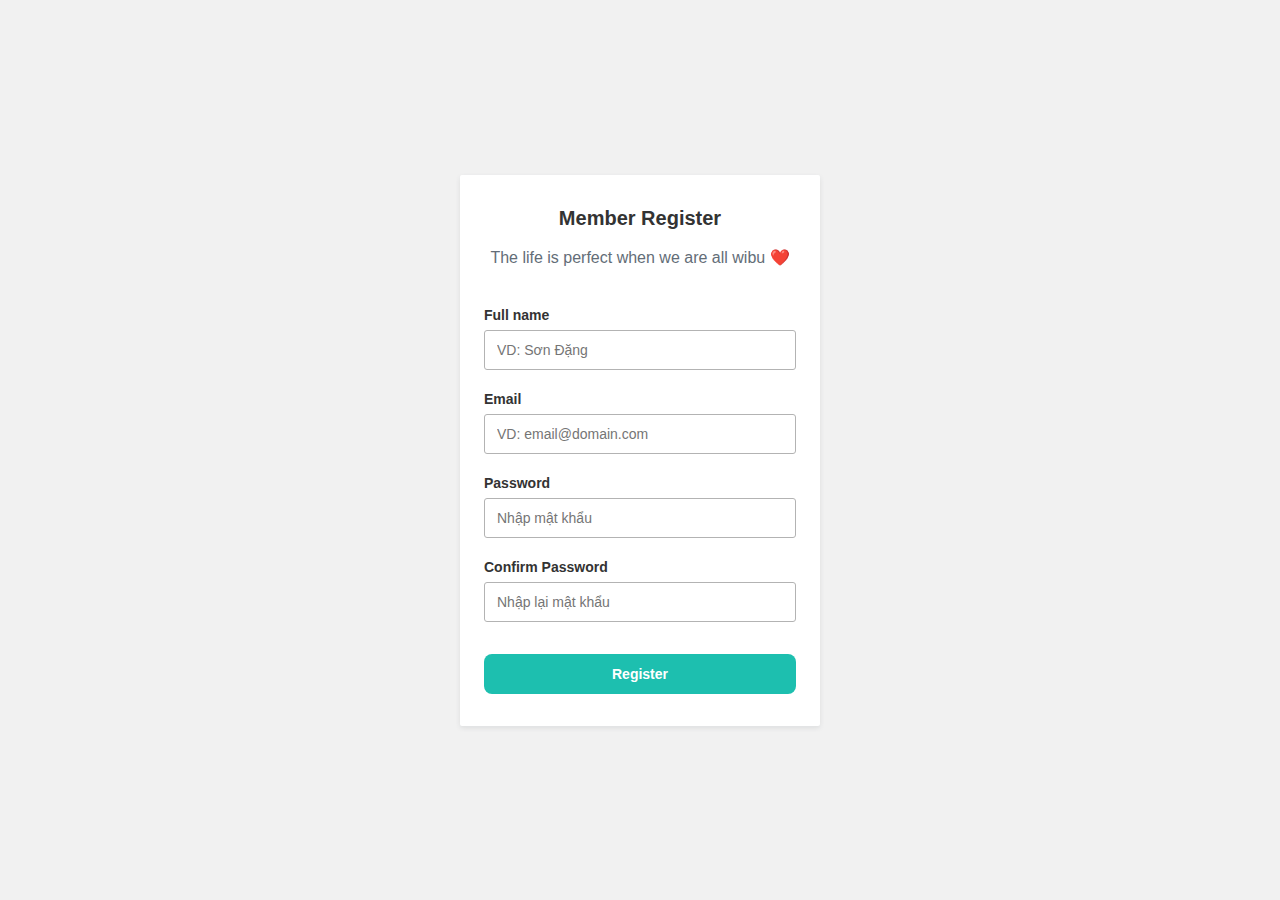
<file: basic-form-validation-2/index.html>
<!DOCTYPE html>
<html lang="en">

<head>
    <meta charset="UTF-8">
    <meta http-equiv="X-UA-Compatible" content="IE=edge">
    <meta name="viewport" content="width=device-width, initial-scale=1.0">
    <link rel="stylesheet" href="style.css">
    <title>Document</title>
</head>

<body>
    <div class="main">

        <form action="" method="POST" class="form" id="register-form">
            <h3 class="heading">Member Register</h3>
            <p class="desc"> The life is perfect when we are all wibu ❤️</p>

            <div class="spacer"></div>

            <div class="form-group">
                <label for="fullname" class="form-label">Full name</label>
                <input id="fullname" name="fullname" rules="required" type="text" placeholder="VD: Sơn Đặng"
                    class="form-control">
                <span class="form-message"></span>
            </div>

            <div class="form-group">
                <label for="email" class="form-label">Email</label>
                <input id="email" name="email" rules="required|email" type="text" placeholder="VD: email@domain.com"
                    class="form-control">
                <span class="form-message"></span>
            </div>

            <div class="form-group">
                <label for="password" class="form-label">Password</label>
                <input id="password" name="password" rules="required|min:6" type="password" placeholder="Nhập mật khẩu"
                    class="form-control">
                <span class="form-message"></span>
            </div>

            <div class="form-group">
                <label for="password_confirmation" class="form-label">Confirm Password</label>
                <input id="password_confirmation" rules="required" name="password_confirmation"
                    placeholder="Nhập lại mật khẩu" type="password" class="form-control">
                <span class="form-message"></span>
            </div>

            <!-- <div class="form-group horizontal">
                <label for="gender" class="form-label">Gender</label>
                <div class="male">
                    <input name="gender" value="Male" type="checkbox" class="form-control">
                    Male
                </div>
                <div class="female">
                    <input name="gender" value="Female" type="checkbox" class="form-control">
                    Female
                </div>
                <div class="other">
                    <input name="gender" value="other" type="checkbox" class="form-control">
                    Other
                </div>
                <span class="form-message"></span>
            </div> -->

            <button class="form-submit">Register</button>
        </form>
    </div>

    <script src="validation.js"></script>
</body>

</html>
</file>
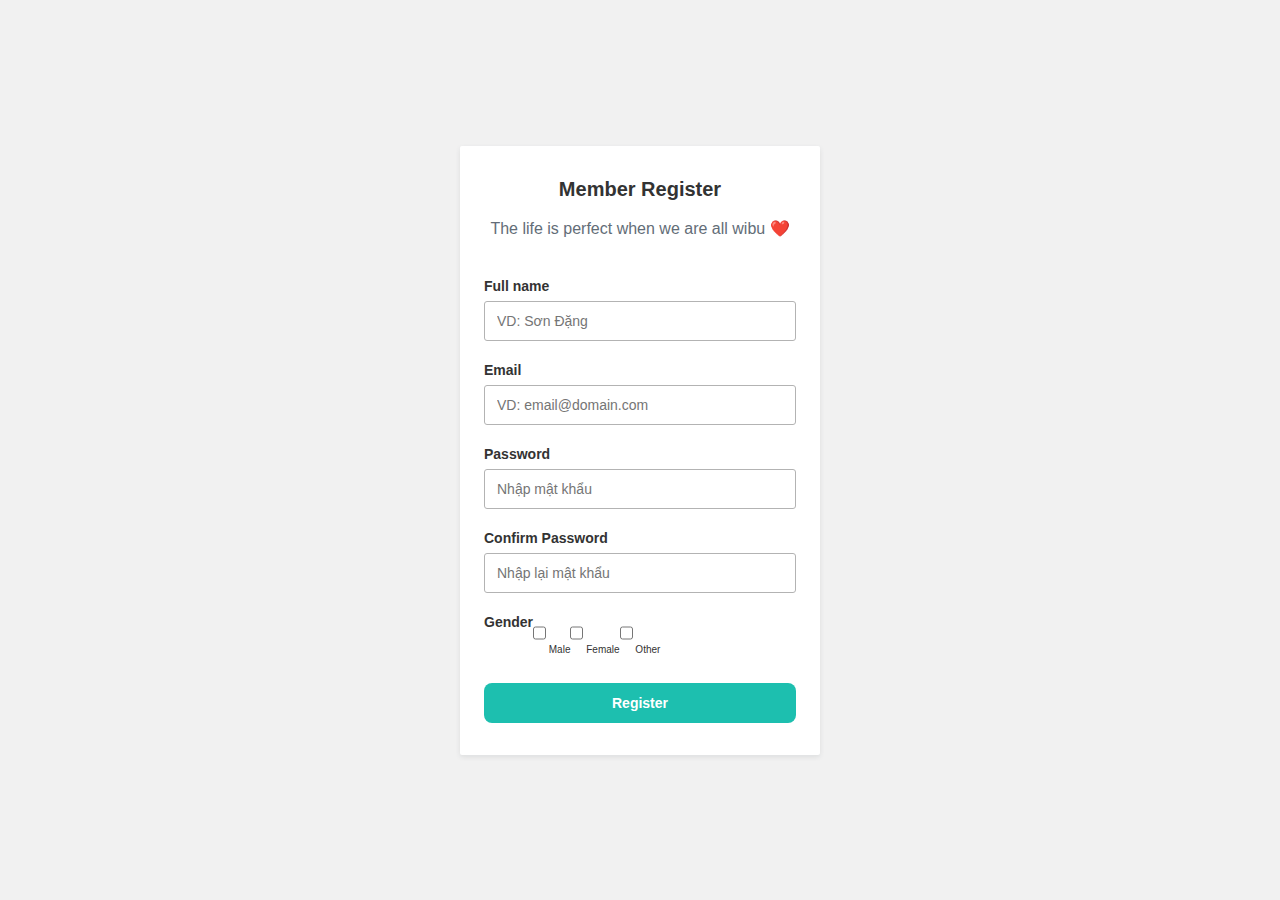
<file: basic-form-validation/index.html>
<!DOCTYPE html>
<html lang="en">

<head>
    <meta charset="UTF-8">
    <meta http-equiv="X-UA-Compatible" content="IE=edge">
    <meta name="viewport" content="width=device-width, initial-scale=1.0">
    <link rel="stylesheet" href="style.css">
    <title>Document</title>
</head>

<body>
    <div class="main">

        <form action="" method="POST" class="form" id="form-1">
            <h3 class="heading">Member Register</h3>
            <p class="desc"> The life is perfect when we are all wibu ❤️</p>

            <div class="spacer"></div>

            <div class="form-group">
                <label for="fullname" class="form-label">Full name</label>
                <input id="fullname" name="fullname" type="text" placeholder="VD: Sơn Đặng" class="form-control">
                <span class="form-message"></span>
            </div>

            <div class="form-group">
                <label for="email" class="form-label">Email</label>
                <input id="email" name="email" type="text" placeholder="VD: email@domain.com" class="form-control">
                <span class="form-message"></span>
            </div>

            <div class="form-group">
                <label for="password" class="form-label">Password</label>
                <input id="password" name="password" type="password" placeholder="Nhập mật khẩu" class="form-control">
                <span class="form-message"></span>
            </div>

            <div class="form-group">
                <label for="password_confirmation" class="form-label">Confirm Password</label>
                <input id="password_confirmation" name="password_confirmation" placeholder="Nhập lại mật khẩu"
                    type="password" class="form-control">
                <span class="form-message"></span>
            </div>

            <div class="form-group horizontal">
                <label for="gender" class="form-label">Gender</label>
                <div class="male">
                    <input name="gender" value="Male" type="checkbox" class="form-control">
                    Male
                </div>
                <div class="female">
                    <input name="gender" value="Female" type="checkbox" class="form-control">
                    Female
                </div>
                <div class="other">
                    <input name="gender" value="other" type="checkbox" class="form-control">
                    Other
                </div>
                <span class="form-message"></span>
            </div>

            <button class="form-submit">Register</button>
        </form>
    </div>

    <script src="script.js"></script>
</body>

</html>
</file>
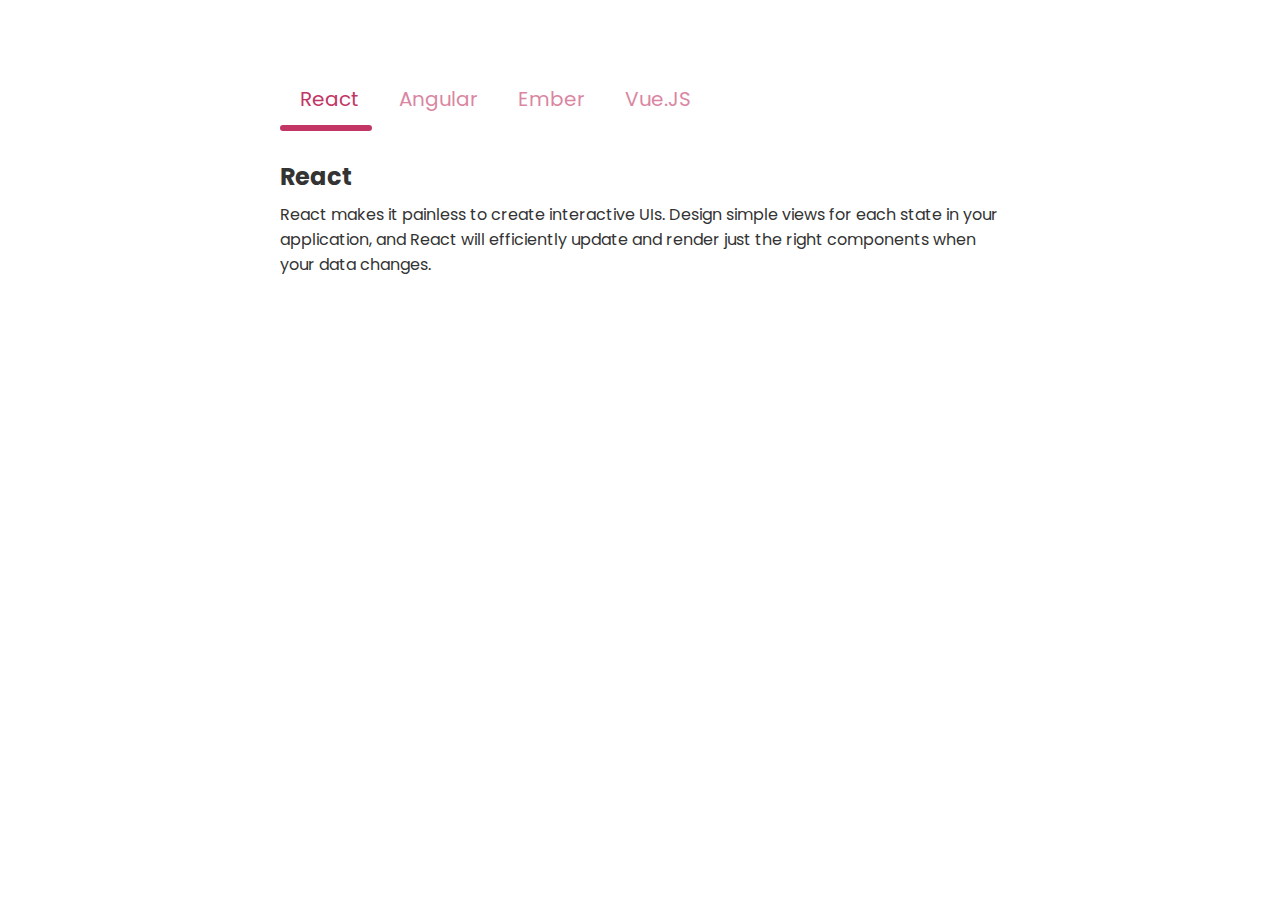
<file: basic-tab-ui/index.html>
<!DOCTYPE html>
<html lang="en">

<head>
    <meta charset="UTF-8">
    <meta http-equiv="X-UA-Compatible" content="IE=edge">
    <meta name="viewport" content="width=device-width, initial-scale=1.0">
    <title>Document</title>
    <link rel="preconnect" href="https://fonts.gstatic.com">
    <link rel="stylesheet" href="https://cdnjs.cloudflare.com/ajax/libs/font-awesome/5.15.2/css/all.min.css"
        integrity="sha512-HK5fgLBL+xu6dm/Ii3z4xhlSUyZgTT9tuc/hSrtw6uzJOvgRr2a9jyxxT1ely+B+xFAmJKVSTbpM/CuL7qxO8w=="
        crossorigin="anonymous" />
    <link href="https://fonts.googleapis.com/css2?family=Poppins:wght@300;400;500;600&display=swap" rel="stylesheet">
    <link rel="stylesheet" href="style.css">
</head>

<body>
    <div>
        <!-- Tab items -->
        <div class="tabs">
            <div class="tab-item active">
                <i class="tab-icon fas fa-code"></i>
                React
            </div>
            <div class="tab-item">
                <i class="tab-icon fas fa-cog"></i>
                Angular
            </div>
            <div class="tab-item">
                <i class="tab-icon fas fa-plus-circle"></i>
                Ember
            </div>
            <div class="tab-item">
                <i class="tab-icon fas fa-pen-nib"></i>
                Vue.JS
            </div>
            <div class="line"></div>
        </div>

        <!-- Tab content -->
        <div class="tab-content">
            <div class="tab-pane active">
                <h2>React</h2>
                <p>React makes it painless to create interactive UIs. Design simple views for each state in your
                    application, and React will efficiently update and render just the right components when your data
                    changes.</p>
            </div>
            <div class="tab-pane">
                <h2>Angular</h2>
                <p>Angular is an application design framework and development platform for creating efficient and
                    sophisticated single-page apps.</p>
            </div>
            <div class="tab-pane">
                <h2>Ember</h2>
                <p>Ember.js is a productive, battle-tested JavaScript framework for building modern web applications. It
                    includes everything you need to build rich UIs that work on any device.</p>
            </div>
            <div class="tab-pane">
                <h2>Vue.js</h2>
                <p>Vue (pronounced /vjuː/, like view) is a progressive framework for building user interfaces. Unlike
                    other monolithic frameworks, Vue is designed from the ground up to be incrementally adoptable. </p>
            </div>
        </div>
    </div>

    <script src="script.js"></script>
</body>

</html>
</file>
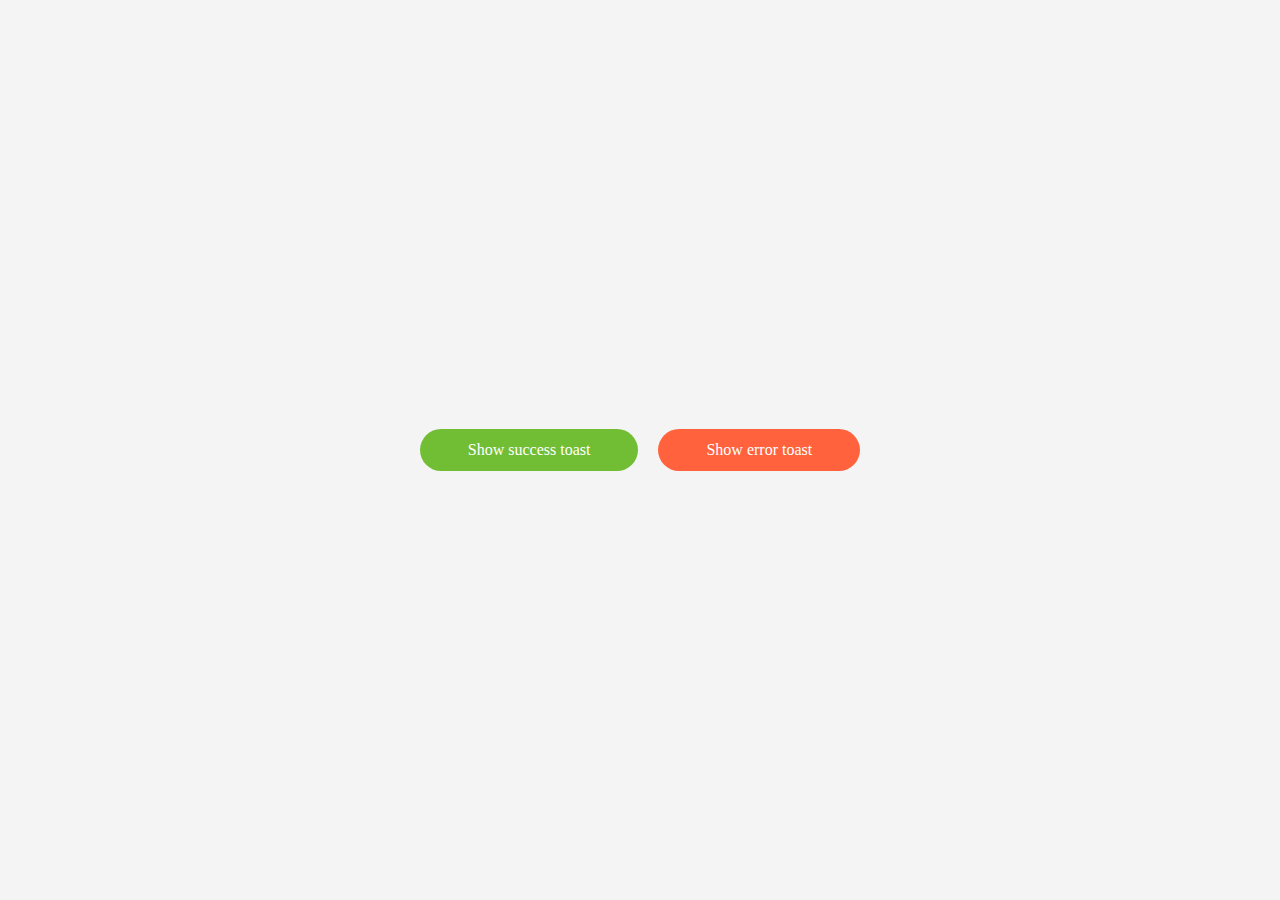
<file: basic-toast-message/index.html>
<!DOCTYPE html>
<html lang="en">

<head>
    <meta charset="UTF-8">
    <meta http-equiv="X-UA-Compatible" content="IE=edge">
    <meta name="viewport" content="width=device-width, initial-scale=1.0">
    <link rel="stylesheet" href="https://cdnjs.cloudflare.com/ajax/libs/font-awesome/5.15.1/css/all.min.css"
        integrity="sha512-+4zCK9k+qNFUR5X+cKL9EIR+ZOhtIloNl9GIKS57V1MyNsYpYcUrUeQc9vNfzsWfV28IaLL3i96P9sdNyeRssA=="
        crossorigin="anonymous" />
    <link rel="stylesheet" href="style.css">
    <title>Toast Message Demo</title>
</head>

<body>
    <div id="toast">
        <!-- ? Success -->
        <!-- <div class="toast toast--success">
            <div class="toast__icon">
                <i class="fas fa-check-circle"></i>
            </div>
            <div class="toast__body">
                <h3 class="toast__title">Success</h3>
                <p class="toast__msg">Your really a good guy! Wanna try?</p>
            </div>
            <div class="toast__close">
                <i class="fas fa-times"></i>
            </div>
        </div> -->
    </div>

    <div>
        <div onclick="showSuccessToast();" class="btn btn--success">Show success toast</div>
        <div onclick="showErrorToast();" class="btn btn--danger">Show error toast</div>
    </div>


    <script src="script.js"></script>
</body>

</html>
</file>
<file: basic-form-validation-2/style.css>
* {
    padding: 0;
    margin: 0;
    box-sizing: border-box;
}

html {
    color: #333;
    font-size: 62.5%;
    font-family: "Open Sans", sans-serif;
}

.main {
    background: #f1f1f1;
    min-height: 100vh;
    display: flex;
    justify-content: center;
}

.form {
    width: 360px;
    min-height: 100px;
    padding: 32px 24px;
    text-align: center;
    background: #fff;
    border-radius: 2px;
    margin: 24px;
    align-self: center;
    box-shadow: 0 2px 5px 0 rgba(51, 62, 73, 0.1);
}

.form .heading {
    font-size: 2rem;
}

.form .desc {
    text-align: center;
    color: #636d77;
    font-size: 1.6rem;
    font-weight: lighter;
    line-height: 2.4rem;
    margin-top: 16px;
    font-weight: 300;
}

.form-group {
    display: flex;
    margin-bottom: 16px;
    flex-direction: column;
}

.form-group.horizontal {
    flex-direction: row;
}

.form-label,
.form-message {
    text-align: left;
}

.form-label {
    font-weight: 700;
    padding-bottom: 6px;
    line-height: 1.8rem;
    font-size: 1.4rem;
}

.form-control {
    height: 40px;
    padding: 8px 12px;
    border: 1px solid #b3b3b3;
    border-radius: 3px;
    outline: none;
    font-size: 1.4rem;
}

.form-control:hover {
    border-color: #1dbfaf;
}

.form-group.invalid .form-control {
    border-color: #f33a58;
}

.form-group.invalid .form-message {
    color: #f33a58;
}

.form-message {
    font-size: 1.2rem;
    line-height: 1.6rem;
    padding: 4px 0 0;
}

.form-submit {
    outline: none;
    background-color: #1dbfaf;
    margin-top: 12px;
    padding: 12px 16px;
    font-weight: 600;
    color: #fff;
    border: none;
    width: 100%;
    font-size: 14px;
    border-radius: 8px;
    cursor: pointer;
}

.form-submit:hover {
    background-color: #1ac7b6;
}

.spacer {
    margin-top: 36px;
}
</file>
<file: basic-form-validation/style.css>
* {
    padding: 0;
    margin: 0;
    box-sizing: border-box;
}

html {
    color: #333;
    font-size: 62.5%;
    font-family: "Open Sans", sans-serif;
}

.main {
    background: #f1f1f1;
    min-height: 100vh;
    display: flex;
    justify-content: center;
}

.form {
    width: 360px;
    min-height: 100px;
    padding: 32px 24px;
    text-align: center;
    background: #fff;
    border-radius: 2px;
    margin: 24px;
    align-self: center;
    box-shadow: 0 2px 5px 0 rgba(51, 62, 73, 0.1);
}

.form .heading {
    font-size: 2rem;
}

.form .desc {
    text-align: center;
    color: #636d77;
    font-size: 1.6rem;
    font-weight: lighter;
    line-height: 2.4rem;
    margin-top: 16px;
    font-weight: 300;
}

.form-group {
    display: flex;
    margin-bottom: 16px;
    flex-direction: column;
}

.form-group.horizontal {
    flex-direction: row;
}

.form-label,
.form-message {
    text-align: left;
}

.form-label {
    font-weight: 700;
    padding-bottom: 6px;
    line-height: 1.8rem;
    font-size: 1.4rem;
}

.form-control {
    height: 40px;
    padding: 8px 12px;
    border: 1px solid #b3b3b3;
    border-radius: 3px;
    outline: none;
    font-size: 1.4rem;
}

.form-control:hover {
    border-color: #1dbfaf;
}

.form-group.invalid .form-control {
    border-color: #f33a58;
}

.form-group.invalid .form-message {
    color: #f33a58;
}

.form-message {
    font-size: 1.2rem;
    line-height: 1.6rem;
    padding: 4px 0 0;
}

.form-submit {
    outline: none;
    background-color: #1dbfaf;
    margin-top: 12px;
    padding: 12px 16px;
    font-weight: 600;
    color: #fff;
    border: none;
    width: 100%;
    font-size: 14px;
    border-radius: 8px;
    cursor: pointer;
}

.form-submit:hover {
    background-color: #1ac7b6;
}

.spacer {
    margin-top: 36px;
}
</file>
<file: basic-tab-ui/style.css>
* {
    padding: 0;
    margin: 0;
    box-sizing: border-box;
}

body {
    display: flex;
    font-family: "Poppins", sans-serif;
}

body>div {
    margin: 5% auto 0;
    max-width: 720px;
}

.tabs {
    display: flex;
    position: relative;
}

.tabs .line {
    position: absolute;
    left: 0;
    bottom: 0;
    width: 0;
    height: 6px;
    border-radius: 15px;
    background-color: #c23564;
    transition: all 0.2s ease;
}

.tab-item {
    min-width: 80px;
    padding: 16px 20px 11px 20px;
    font-size: 20px;
    text-align: center;
    color: #c23564;
    background-color: #fff;
    border-top-left-radius: 5px;
    border-top-right-radius: 5px;
    border-bottom: 5px solid transparent;
    opacity: 0.6;
    cursor: pointer;
    transition: all 0.5s ease;
}

.tab-icon {
    font-size: 24px;
    width: 32px;
    position: relative;
    top: 2px;
}

.tab-item:hover {
    opacity: 1;
    background-color: rgba(194, 53, 100, 0.05);
    border-color: rgba(194, 53, 100, 0.1);
}

.tab-item.active {
    opacity: 1;
}

.tab-content {
    padding: 28px 0;
}

.tab-pane {
    color: #333;
    display: none;
}

.tab-pane.active {
    display: block;
}

.tab-pane h2 {
    font-size: 24px;
    margin-bottom: 8px;
}
</file>
<file: basic-toast-message/style.css>
* {
    padding: 0;
    margin: 0;
    box-sizing: border-box;
}

body {
    height: 100vh;
    display: flex;
    flex-direction: column;
    font-family: "Helvetica Neue";
    background-color: #f4f4f5;
}

body>div {
    margin: auto;
}

/* * ==========BTN MESSAGE=================== */
.btn {
    display: inline-block;
    text-decoration: none;
    background-color: transparent;
    border: none;
    outline: none;
    color: #fff;
    padding: 12px 48px;
    border-radius: 50px;
    cursor: pointer;
    min-width: 120px;
    transition: opacity 0.2s ease;
}

.btn:hover {
    opacity: 0.8;
}

.btn+.btn {
    margin-left: 16px;
}

.btn--success {
    background-color: #71be34;
}

.btn--warn {
    background-color: #ffb702;
}

.btn--danger {
    background-color: #ff623d;
}

.btn--disabled {
    opacity: 0.5 !important;
    cursor: default;
}

/* * ==========TOAST MESSAGE=================== */

#toast {
    position: fixed;
    top: 32px;
    right: 32px;
    z-index: 999999;
}

.toast {
    display: flex;
    align-items: center;
    background-color: #fff;
    border-radius: 2px;
    border-left: 4px solid;
    min-width: 400px;
    max-width: 450px;
    box-shadow: 0 5px 8px rgba(0, 0, 0, 0.08);
    padding: 20px 0px;
    transition: all linear 0.3s;
}

@keyframes slide-from-left {
    from {
        opacity: 0;
        transform: translateX(calc(100% + 32px));
        /* ? 32px because the div#id=toast contain it has 
                                           ? attribute right = 32px */
    }

    to {
        opacity: 1;
        transform: translateX(0);
    }
}

@keyframes fade-out {
    to {
        opacity: 0;
    }
}

.toast--success {
    border-color: #47d864;
}

.toast--success .toast__icon {
    color: #47d864;
}

.toast--info {
    border-color: #2f86eb;
}

.toast--info .toast__icon {
    color: #2f86eb;
}

.toast--warning {
    border-color: #ffc021;
}

.toast--warning .toast__icon {
    color: #ffc021;
}

.toast--error {
    border-color: #ff623d;
}

.toast--error .toast__icon {
    color: #ff623d;
}



.toast+.toast {
    margin-top: 24px;
}

.toast__icon {
    font-size: 24px;
}

.toast__icon,
.toast__close {
    padding: 0px 16px;
}

.toast__body {
    flex-grow: 1;
}

.toast__title {
    font-size: 16px;
    font-weight: 600;
    color: #333;
}

.toast__msg {
    font-size: 14px;
    color: #888;
    margin-top: 4px;
    line-height: 1.5;
}

.toast__close {
    font-size: 20px;
    color: rgba(0, 0, 0, 0.3);
    cursor: pointer;
}
</file>
